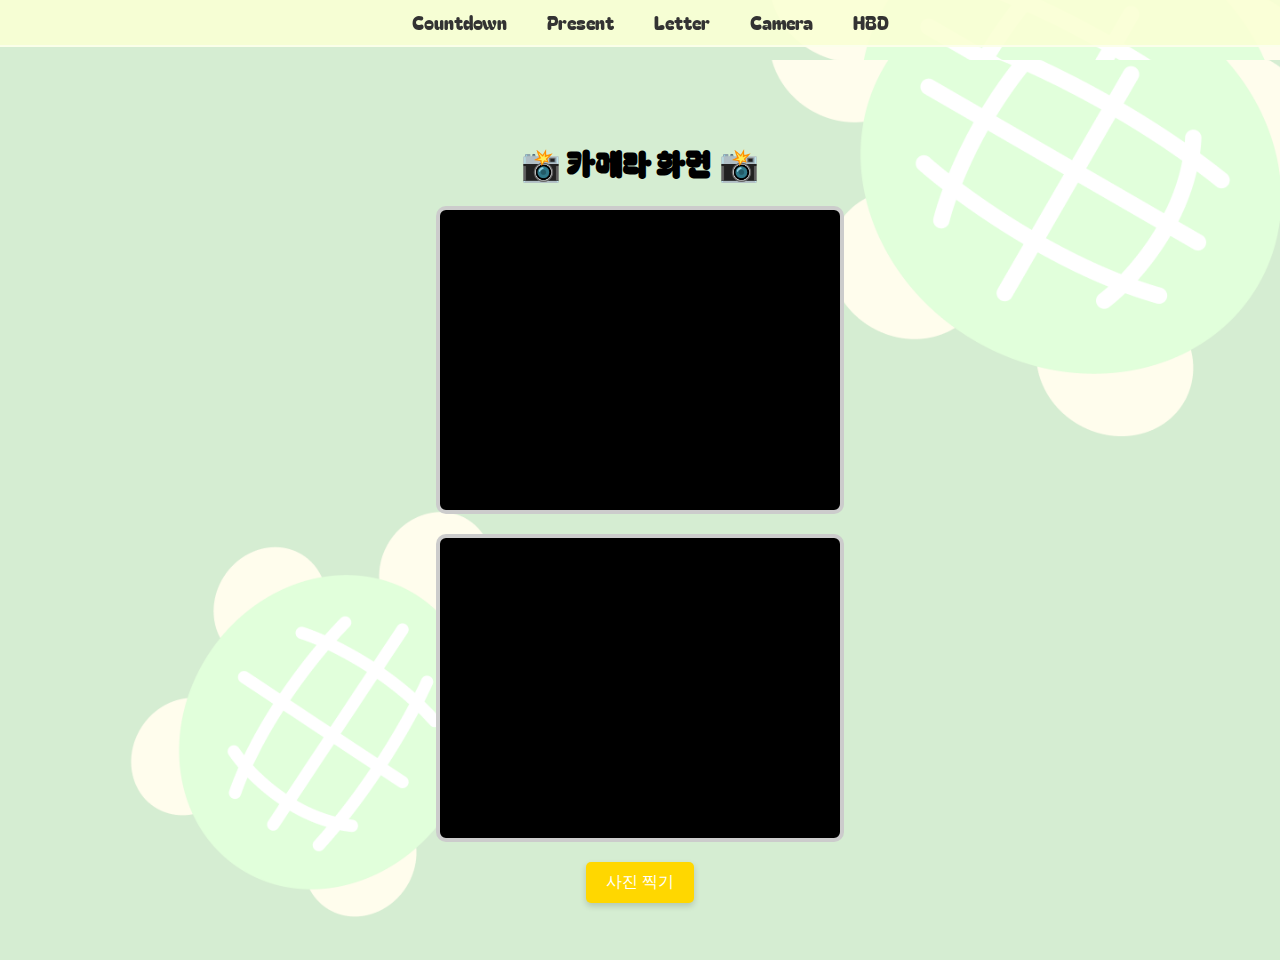
<file: camera.html>
<!DOCTYPE html>
<html lang="en">
<head>
  <meta charset="UTF-8">
  <meta name="viewport" content="width=device-width, initial-scale=1.0">
  <title>Camera</title>
  <link href="https://fonts.googleapis.com/css2?family=Bagel+Fat+One&display=swap" rel="stylesheet">
  <style>
    html, body {
      margin: 0;
      padding: 0;
      width: 100%;
      height: 100%;
      font-family: 'Bagel Fat One', cursive;
      background-image: url("assets/images/bg.png"); /* 배경 이미지 */
      background-size: cover;
      background-repeat: no-repeat;
      background-position: center;
    }

    nav {
      background-color: rgba(249, 255, 212, 0.9); /* 투명한 연노란색 */
      padding: 10px;
      position: fixed;
      top: 0;
      width: 100%;
      display: flex;
      justify-content: center;
      z-index: 1000;
      border-bottom: 2px solid rgba(255, 255, 255, 0.5);
    }

    nav a {
      color: #333;
      text-decoration: none;
      font-size: 1.1em;
      margin: 0 20px;
      font-weight: 300;
      cursor: pointer;
    }

    nav a:hover {
      text-decoration: underline;
    }

    .main-container {
      display: flex;
      justify-content: center;
      align-items: center;
      flex-direction: column;
      text-align: center;
      height: 100vh;
      margin-top: 60px;
    }

    video, canvas {
      border: 4px solid rgba(255, 255, 255, 0.8); /* 하얀 테두리 */
      border-radius: 10px;
      margin-bottom: 20px;
      width: 400px;
      height: 300px;
      background-color: #000;
    }

    button {
      padding: 10px 20px;
      border: none;
      background-color: #FFD700; /* 선명한 노란색 버튼 */
      color: white;
      font-size: 16px;
      cursor: pointer;
      border-radius: 5px;
      box-shadow: 0 3px 6px rgba(0, 0, 0, 0.16);
    }

    button:hover {
      background-color: #FFC107; /* 조금 더 진한 노란색 */
    }
  </style>
</head>
<body>
  <nav>
    <a href="index.html">Countdown</a>
    <a href="present.html">Present</a>
    <a href="letter.html">Letter</a>
    <a href="camera.html">Camera</a>
    <a href="hbd.html">HBD</a>
  </nav>

  <div class="main-container">
    <h1>📸 카메라 화면 📸</h1>
    <video id="video" autoplay playsinline></video>
    <canvas id="canvas"></canvas>
    <button id="capture">사진 찍기</button>
  </div>

  <script>
    const video = document.getElementById("video");
    const canvas = document.getElementById("canvas");
    const context = canvas.getContext("2d");
    const captureButton = document.getElementById("capture");

    // 카메라 시작 함수
    async function startCamera() {
      try {
        const stream = await navigator.mediaDevices.getUserMedia({ video: true });
        video.srcObject = stream;
      } catch (error) {
        alert("카메라를 사용할 수 없습니다: " + error.message);
      }
    }

    // 사진 찍기
    captureButton.addEventListener("click", () => {
      context.drawImage(video, 0, 0, canvas.width, canvas.height);
      alert("사진이 캡처되었습니다! 우클릭으로 이미지를 저장하세요.");
    });

    // 카메라 시작
    startCamera();
  </script>
</body>
</html>
</file>
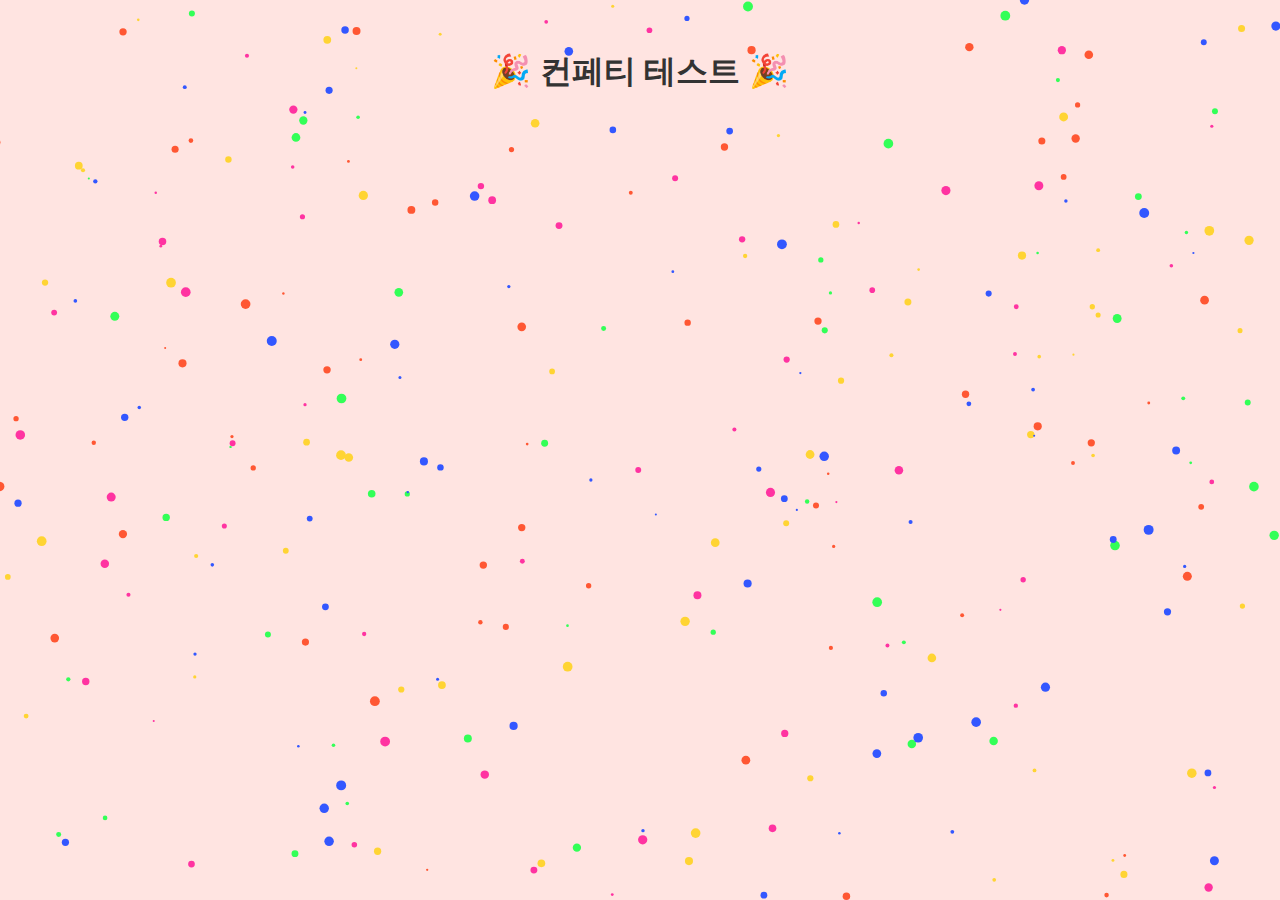
<file: confetti.html>
<!DOCTYPE html>
<html lang="en">
<head>
  <meta charset="UTF-8">
  <meta name="viewport" content="width=device-width, initial-scale=1.0">
  <title>Confetti Test</title>
  <style>
    body {
      font-family: Arial, sans-serif;
      text-align: center;
      background-color: #ffe4e1;
      color: #333;
      margin: 0;
      padding: 0;
    }
    h1 {
      margin-top: 50px;
    }
    canvas {
      position: fixed;
      top: 0;
      left: 0;
      width: 100%;
      height: 100%;
      pointer-events: none;
      z-index: 1000;
    }
  </style>
</head>
<body>
  <h1>🎉 컨페티 테스트 🎉</h1>
  <canvas id="confetti"></canvas>

  <script>
    document.addEventListener("DOMContentLoaded", () => {
      const canvas = document.getElementById("confetti");
      if (!canvas) {
        console.error("Canvas element not found!");
        return;
      }
      const ctx = canvas.getContext("2d");
      if (!ctx) {
        console.error("Canvas context not initialized!");
        return;
      }

      canvas.width = window.innerWidth;
      canvas.height = window.innerHeight;

      const particles = [];
      const particleCount = 300;
      const colors = ["#FF5733", "#33FF57", "#3357FF", "#FF33A1", "#FFD433"];

      class Particle {
        constructor(x, y, dx, dy, size, color) {
          this.x = x;
          this.y = y;
          this.dx = dx;
          this.dy = dy;
          this.size = size;
          this.color = color;
        }

        draw() {
          ctx.beginPath();
          ctx.arc(this.x, this.y, this.size, 0, Math.PI * 2);
          ctx.fillStyle = this.color;
          ctx.fill();
        }

        update() {
          this.x += this.dx;
          this.y += this.dy;

          if (this.y > canvas.height) {
            this.y = 0;
            this.x = Math.random() * canvas.width;
          }
        }
      }

      for (let i = 0; i < particleCount; i++) {
        const size = Math.random() * 4 + 1;
        const x = Math.random() * canvas.width;
        const y = Math.random() * canvas.height;
        const dx = Math.random() * 2 - 1;
        const dy = Math.random() * 3 + 1;
        const color = colors[Math.floor(Math.random() * colors.length)];

        particles.push(new Particle(x, y, dx, dy, size, color));
      }

      function animate() {
        ctx.clearRect(0, 0, canvas.width, canvas.height);

        particles.forEach((particle) => {
          particle.update();
          particle.draw();
        });

        requestAnimationFrame(animate);
      }

      animate();
    });
  </script>
</body>
</html>
</file>
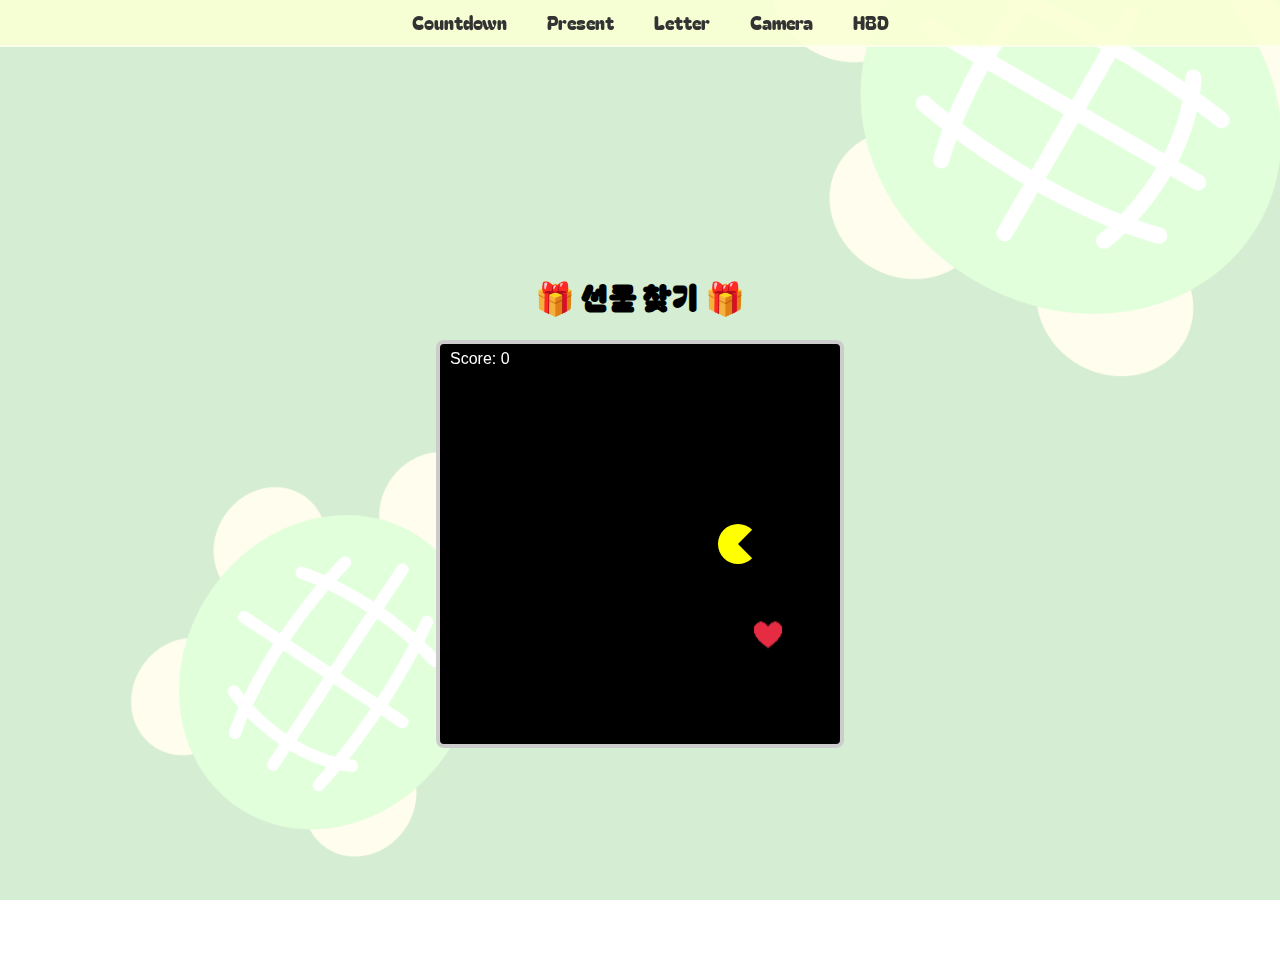
<file: present.html>
<!DOCTYPE html>
<html lang="en">
<head>
  <meta charset="UTF-8">
  <meta name="viewport" content="width=device-width, initial-scale=1.0">
  <title>Present</title>
  <link href="https://fonts.googleapis.com/css2?family=Bagel+Fat+One&display=swap" rel="stylesheet">
  <style>
    html, body {
      margin: 0;
      padding: 0;
      width: 100%;
      height: 100%;
      font-family: 'Bagel Fat One', cursive;
      background-image: url("assets/images/bg.png");
      background-size: cover;
      background-repeat: no-repeat;
      background-position: center;
      overflow: hidden; /* 상하좌우 화살표 입력 시 스크롤 방지 */
    }

    nav {
      background-color: rgba(249, 255, 212, 0.9);
      padding: 10px;
      position: fixed;
      top: 0;
      width: 100%;
      display: flex;
      justify-content: center;
      z-index: 1000;
      border-bottom: 2px solid rgba(255, 255, 255, 0.5);
    }

    nav a {
      color: #333;
      text-decoration: none;
      font-size: 1.1em;
      margin: 0 20px;
      font-weight: 300;
      cursor: pointer;
    }

    nav a:hover {
      text-decoration: underline;
    }

    .main-container {
      display: flex;
      justify-content: center;
      align-items: center;
      flex-direction: column;
      text-align: center;
      height: 100vh;
      margin-top: 60px;
    }

    canvas {
      background-color: #000;
      width: 400px;
      height: 400px;
      border: 4px solid rgba(255, 255, 255, 0.8);
      border-radius: 8px;
      margin-bottom: 20px;
    }

    #popup {
      position: fixed;
      top: 50%;
      left: 50%;
      transform: translate(-50%, -50%);
      background: #fff;
      border: 4px solid #FFD700;
      padding: 20px;
      box-shadow: 0 5px 15px rgba(0, 0, 0, 0.3);
      z-index: 2000;
      text-align: center;
      display: none;
      flex-direction: column;
      align-items: center;
      border-radius: 10px;
    }

    #popup p {
      font-size: 18px;
      margin-bottom: 10px;
    }

    #popup button {
      padding: 10px 20px;
      border: none;
      background-color: #FFD700;
      color: white;
      font-size: 16px;
      cursor: pointer;
      border-radius: 5px;
    }

    #popup button:hover {
      background-color: #FFC107;
    }
  </style>
</head>
<body>
  <nav>
    <a href="index.html">Countdown</a>
    <a href="present.html">Present</a>
    <a href="letter.html">Letter</a>
    <a href="camera.html">Camera</a>
    <a href="hbd.html">HBD</a>
  </nav>

  <div class="main-container">
    <h1>🎁 선물 찾기 🎁</h1>
    <canvas id="gameCanvas"></canvas>
    <div id="popup">
      <p>28점 축하^_^</p>
      <button onclick="closePopup()">닫기</button>
    </div>
  </div>

  <script>
    const canvas = document.getElementById("gameCanvas");
    const ctx = canvas.getContext("2d");

    // 캔버스 크기 설정
    canvas.width = 400;
    canvas.height = 400;

    // 팩맨과 먹이 데이터
    const pacman = { x: 200, y: 200, radius: 20, speed: 2, direction: "right" };
    let pellet = { x: Math.random() * 380 + 10, y: Math.random() * 380 + 10 };
    let score = 0;

    // 하트 이미지 로드
    const heartImg = new Image();
    heartImg.src = "assets/images/heart.png";

    // 팩맨 그리기
    function drawPacman() {
      ctx.beginPath();
      ctx.arc(
        pacman.x,
        pacman.y,
        pacman.radius,
        Math.PI / 4,
        (7 * Math.PI) / 4,
        false
      );
      ctx.lineTo(pacman.x, pacman.y);
      ctx.fillStyle = "yellow";
      ctx.fill();
      ctx.closePath();
    }

    // 하트 그리기
    function drawPellet() {
      ctx.drawImage(heartImg, pellet.x - 16, pellet.y - 16, 32, 32); // 하트 크기 조정
    }

    // 팩맨 움직이기
    function movePacman() {
      if (pacman.direction === "right") pacman.x += pacman.speed;
      if (pacman.direction === "left") pacman.x -= pacman.speed;
      if (pacman.direction === "up") pacman.y -= pacman.speed;
      if (pacman.direction === "down") pacman.y += pacman.speed;

      // 경계 충돌 처리
      if (pacman.x - pacman.radius < 0) pacman.x = pacman.radius;
      if (pacman.x + pacman.radius > canvas.width) pacman.x = canvas.width - pacman.radius;
      if (pacman.y - pacman.radius < 0) pacman.y = pacman.radius;
      if (pacman.y + pacman.radius > canvas.height) pacman.y = canvas.height - pacman.radius;
    }

    // 먹이와의 충돌 감지
    function detectCollision() {
      const dx = pacman.x - pellet.x;
      const dy = pacman.y - pellet.y;
      const distance = Math.sqrt(dx * dx + dy * dy);

      if (distance < pacman.radius + 16) {
        score++;
        pellet = { x: Math.random() * 380 + 10, y: Math.random() * 380 + 10 };
      }
    }

    // 점수 표시
    function drawScore() {
      ctx.fillStyle = "white";
      ctx.font = "16px Arial";
      ctx.fillText("Score: " + score, 10, 20);
    }

    // 팝업 표시
    function showPopup() {
      const popup = document.getElementById("popup");
      popup.style.display = "flex";
    }

    function closePopup() {
      const popup = document.getElementById("popup");
      popup.style.display = "none";
    }

    // 게임 루프
    function gameLoop() {
      ctx.clearRect(0, 0, canvas.width, canvas.height);
      drawPacman();
      drawPellet();
      drawScore();
      movePacman();
      detectCollision();

      if (score >= 28) {
        showPopup();
        return;
      }

      requestAnimationFrame(gameLoop);
    }

    // 키보드 입력 처리 및 스크롤 방지
    window.addEventListener("keydown", (event) => {
      if (["ArrowUp", "ArrowDown", "ArrowLeft", "ArrowRight"].includes(event.key)) {
        event.preventDefault();
        if (event.key === "ArrowRight") pacman.direction = "right";
        if (event.key === "ArrowLeft") pacman.direction = "left";
        if (event.key === "ArrowUp") pacman.direction = "up";
        if (event.key === "ArrowDown") pacman.direction = "down";
      }
    });

    gameLoop();
  </script>
</body>
</html>
</file>
